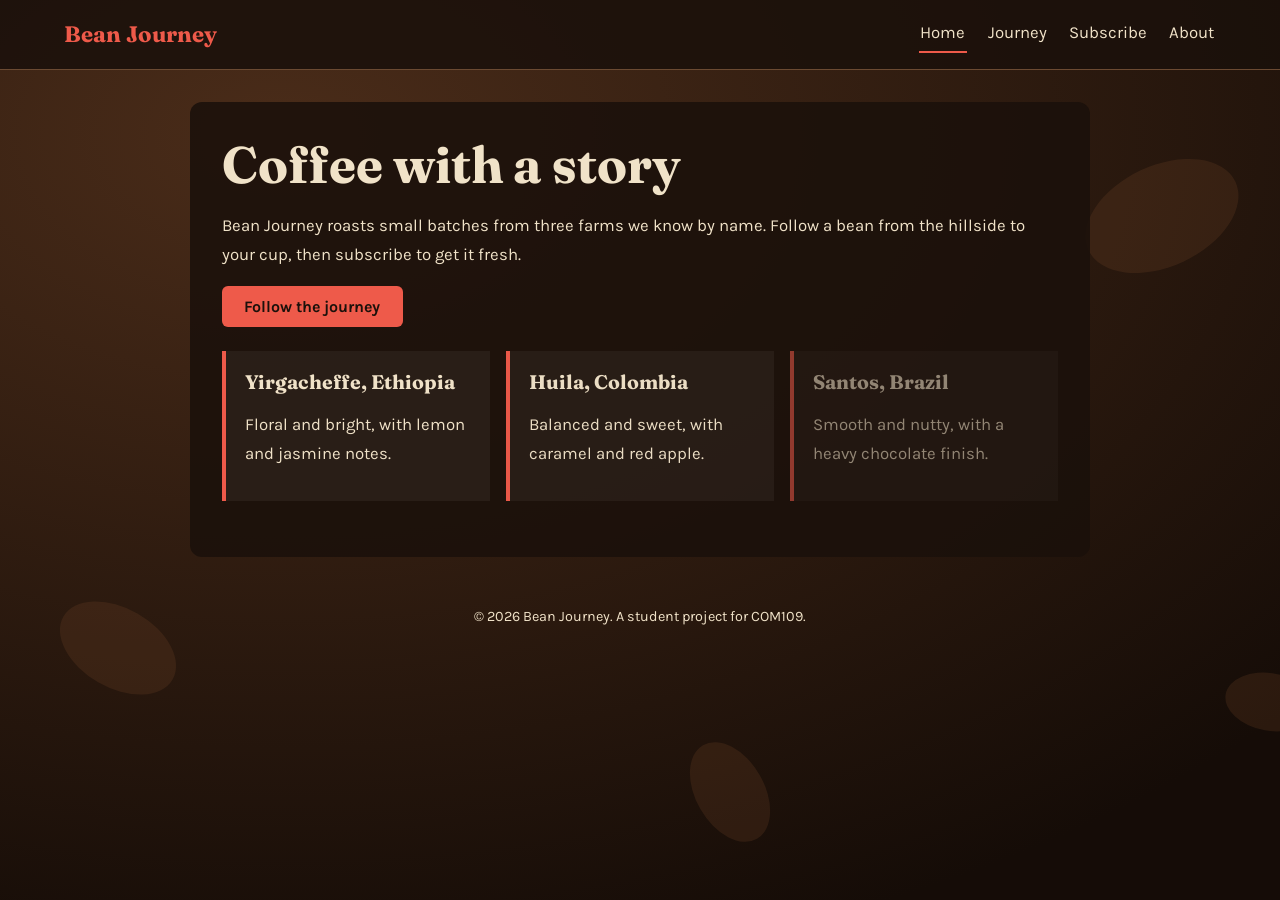
<file: index.html>
<!DOCTYPE html>
<html lang="en">
<head>
<meta charset="utf-8">
<meta name="viewport" content="width=device-width, initial-scale=1">
<title>Home | Bean Journey</title>
<link rel="icon" href="images/favicon.svg" type="image/svg+xml">
<link rel="preconnect" href="https://fonts.googleapis.com">
<link rel="stylesheet" href="https://fonts.googleapis.com/css2?family=Fraunces:wght@600;700&family=Karla:wght@400;700&display=swap">
<link rel="stylesheet" href="css/style.css">
</head>
<body>
<a class="skip" href="#main">Skip to content</a>
<header><nav aria-label="Main"><span class="logo">Bean Journey</span><a href="index.html" aria-current="page">Home</a><a href="journey.html">Journey</a><a href="subscribe.html">Subscribe</a><a href="about.html">About</a></nav></header>
<main id="main">
<h1>Coffee with a story</h1>
<p>Bean Journey roasts small batches from three farms we know by name. Follow a bean from the hillside to your cup, then subscribe to get it fresh.</p>
<p><a class="btn" href="journey.html">Follow the journey</a></p>
<div class="cards">
<section class="card"><h3>Yirgacheffe, Ethiopia</h3><p>Floral and bright, with lemon and jasmine notes.</p></section>
<section class="card"><h3>Huila, Colombia</h3><p>Balanced and sweet, with caramel and red apple.</p></section>
<section class="card"><h3>Santos, Brazil</h3><p>Smooth and nutty, with a heavy chocolate finish.</p></section>
</div>
</main>
<footer>&copy; 2026 Bean Journey. A student project for COM109.</footer>
<script src="https://cdnjs.cloudflare.com/ajax/libs/jquery/3.7.1/jquery.min.js"></script>
<script>
  // Runs once the page has finished loading
  $(document).ready(function () {

    // 1. Fade in the main heading (visual effect)
    $("h1").hide().fadeIn(1000);

    // 2. Fade the three cards in one after another (visual effect)
    $(".card").hide().each(function (i) {
      $(this).delay(300 * i).fadeIn(800);
    });

    // 3. Highlight a card when the mouse is over it (event handling)
    $(".card").hover(
      function () { $(this).css("box-shadow", "0 4px 12px rgba(0,0,0,0.25)"); },
      function () { $(this).css("box-shadow", "none"); }
    );

  });
</script>

</body>
</html>
</file>
<file: css/style.css>
:root{--ink:#1b110b;--panel:rgba(27,17,11,.88);--text:#f0e2c8;--cherry:#ee5a4a;--line:#6b4a32;--err:#ff9d8f}
*{box-sizing:border-box}
body{margin:0;font:1.05rem/1.7 Karla,Verdana,sans-serif;color:var(--text);background:var(--ink) url(../images/bg.svg) center/cover fixed}
h1,h2,h3,.logo{font-family:Fraunces,Georgia,serif;line-height:1.2}
h1{font-size:clamp(2rem,5vw,3.2rem);margin:0 0 .5rem}
.skip{position:absolute;left:-999px}.skip:focus{left:8px;top:8px;background:#fff;color:#000;padding:.5rem;z-index:9}
header{background:var(--panel);border-bottom:1px solid var(--line)}
nav{display:flex;flex-wrap:wrap;gap:.5rem 1.2rem;align-items:center;padding:1rem 5%}
.logo{margin-right:auto;font-size:1.4rem;font-weight:700;color:var(--cherry)}
nav a{color:var(--text);text-decoration:none;padding:.2rem .1rem;border-bottom:2px solid transparent;transition:border-color .3s,color .3s}
nav a:hover,nav a[aria-current]{border-color:var(--cherry)}
main{max-width:900px;margin:2rem auto;padding:2rem;background:var(--panel);border-radius:12px}
.cards{display:grid;grid-template-columns:repeat(auto-fit,minmax(220px,1fr));gap:1rem;margin:1.5rem 0}
.card{padding:1rem 1.2rem;border-left:4px solid var(--cherry);background:rgba(255,255,255,.05);transition:background .3s}
.card:hover{background:rgba(255,255,255,.1)}
.card h3{margin:.2rem 0}
.btn{display:inline-block;background:var(--cherry);color:var(--ink);border:0;padding:.7rem 1.4rem;border-radius:6px;font:700 1rem Karla,sans-serif;cursor:pointer;text-decoration:none;transition:transform .2s}
.btn:hover{transform:translateY(-2px)}.btn:disabled{opacity:.5;cursor:default;transform:none}
.btn.alt{background:transparent;color:var(--text);border:2px solid var(--line)}
a:focus-visible,button:focus-visible,input:focus-visible,select:focus-visible{outline:3px solid #fff;outline-offset:2px}
.bar{height:10px;background:#3a2718;border-radius:5px;overflow:hidden;margin-top:1rem}.bar div{height:100%;width:0;background:var(--cherry);transition:width .6s}
.pins{display:flex;justify-content:space-between;gap:.3rem;list-style:none;padding:0;font-size:.85rem}.pins li{opacity:.45;transition:opacity .4s,color .4s}.pins li.on{opacity:1;color:var(--cherry)}
.stage{display:none;margin:1rem 0;padding:1rem 1.2rem;border-left:4px solid var(--cherry);background:rgba(255,255,255,.06)}
.stage h2{margin:0 0 .3rem;font-size:1.4rem}
label,legend{display:block;margin-top:1.1rem;font-weight:700}
fieldset{border:0;padding:0;margin:0}
.opt{display:inline-block;font-weight:400;margin-right:1.2rem}
input[type=text],input[type=email],select{width:100%;padding:.6rem;border-radius:6px;border:2px solid #9b7b60;font:1rem Karla,sans-serif;background:#fffaf0;color:#1b110b}
.bad{border-color:var(--err)!important}
.err{color:var(--err);min-height:1.3em;margin:.2rem 0 0;font-size:.92rem}
#msg{color:#b9e8a8;min-height:1.3em}
footer{text-align:center;padding:1rem;font-size:.9rem}
@media(max-width:600px){main{margin:1rem;padding:1.2rem}.pins{font-size:.7rem}}
@media(prefers-reduced-motion:reduce){*{transition:none!important}}
</file>
